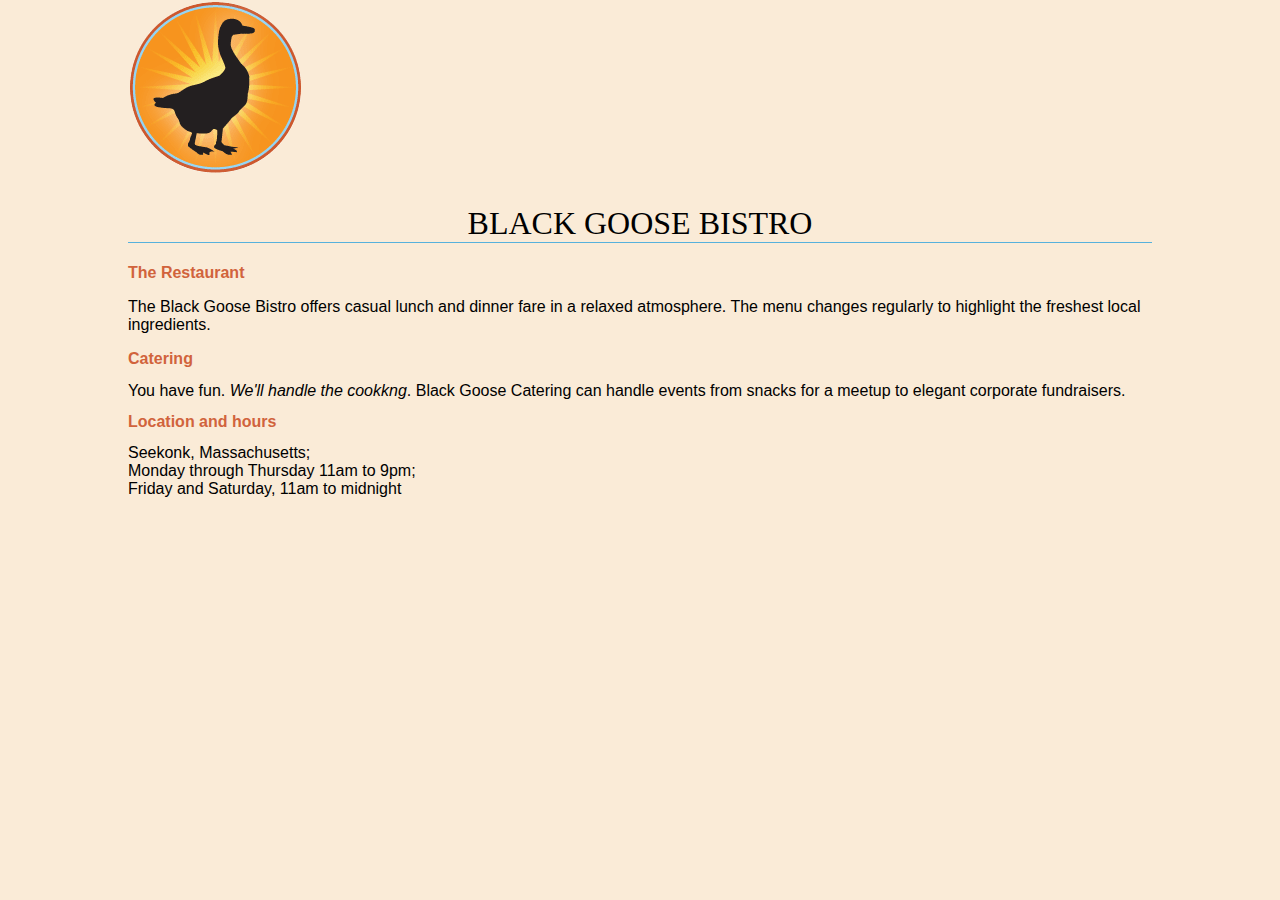
<file: index.html>
<html lang="eng">
<head>
  <meta charset="utf-8">
  <title>Black Goose Bistro</title>
  <style>
    body{
        background-color: antiquewhite;
        margin:0 10%;
        font-family: sans-serif;
    }
    h1{
        text-align: center;
        font-family: serif;
        font-weight: normal;
        text-transform: uppercase;
        border-bottom: 1px solid #57b1dc;
        margin-top:30px;
    }
    h2{
        color:#d1633c;
        font-size:1em;
    }

  </style>
</head>
<body>
  <img src="blackgoose.png" alt="logo">
  <h1>Black Goose Bistro</h1>
  <h2>The Restaurant</h2>

  <p>
    The Black Goose Bistro offers casual lunch and dinner fare in a relaxed
    atmosphere. The menu changes regularly to highlight the freshest local
    ingredients.
  </p>

  <h2>Catering</h2>

  You have fun. <em>We'll handle the cookkng</em>. Black Goose Catering can
  handle events from snacks for a meetup to elegant corporate fundraisers.

  <h2>Location and hours</h2>
  Seekonk, Massachusetts;<br>
  Monday through Thursday 11am to 9pm;<br>
  Friday and Saturday, 11am to midnight<br>


</body>
</html>
</file>
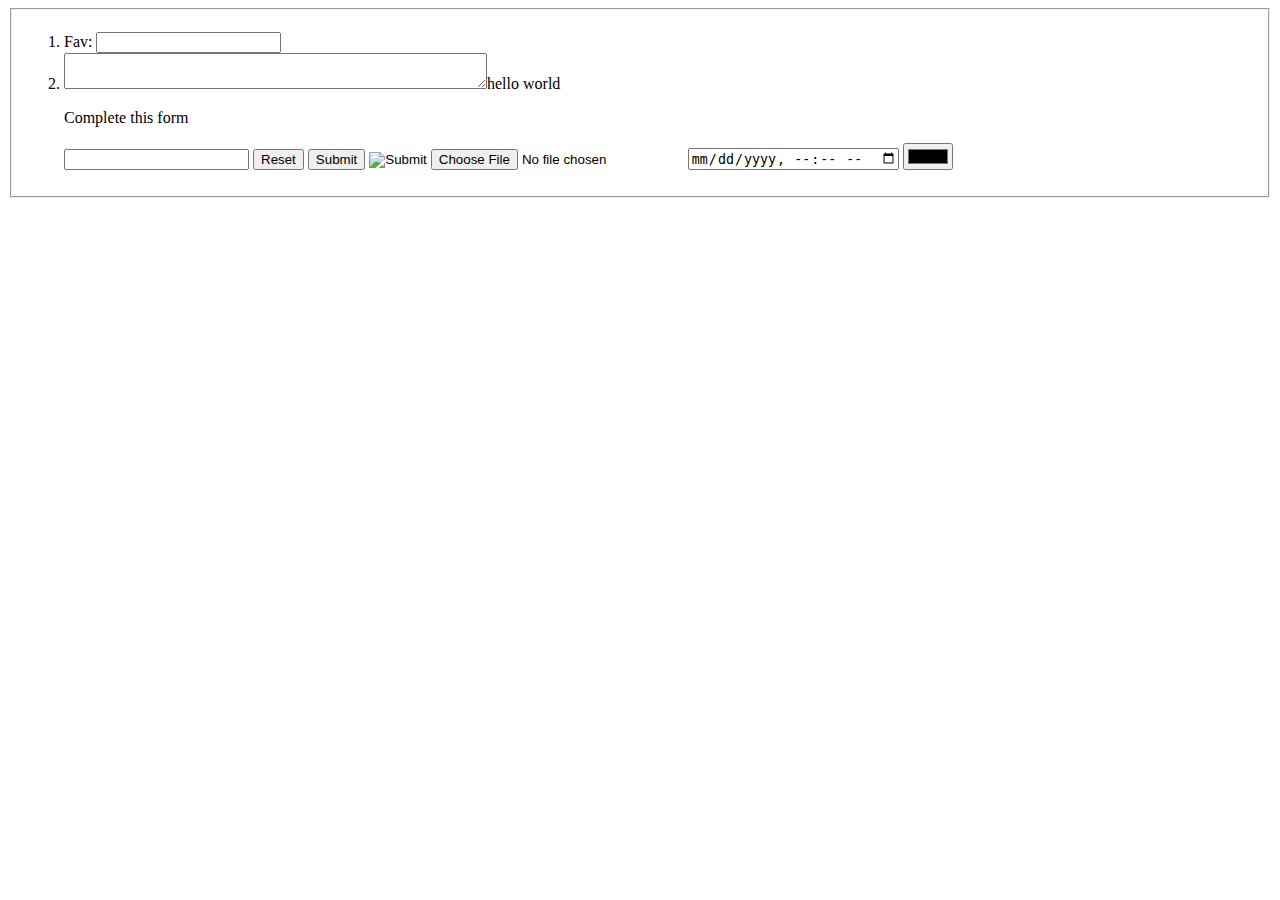
<file: LWD5e_source/LWD5e_materials/ch09/index.html>
<!DOCTYPE html>
<html lang="en">
  <head>
    <meta charset="UTF-8" />
    <meta name="viewport" content="width=device-width, initial-scale=1.0" />
    <title>Document</title>
  </head>
  <body>
    <form>
      <fieldset>
        <ol>
          <li><label>Fav: <input type="url" name="favcolor" maxlength="50"></label></li>
          <li><label><textarea name="var" row="5" cols="50"></textarea>hello world</label></li>
          
          <p>Complete this form</p>
          <input type="text" list="edulevel" name="education">
          <datalist id="edulevel">

            <option value="high school">
            <option value="college">
            <option value="Phd">
          </datalist>
          <input type="reset">
          <input type="submit">
          <input type="image">
          <input type="file">
                <input type="datetime-local">
                <input type="color">
        </ol>
      </fieldset>
    </form>
  </body>
</html>
</file>
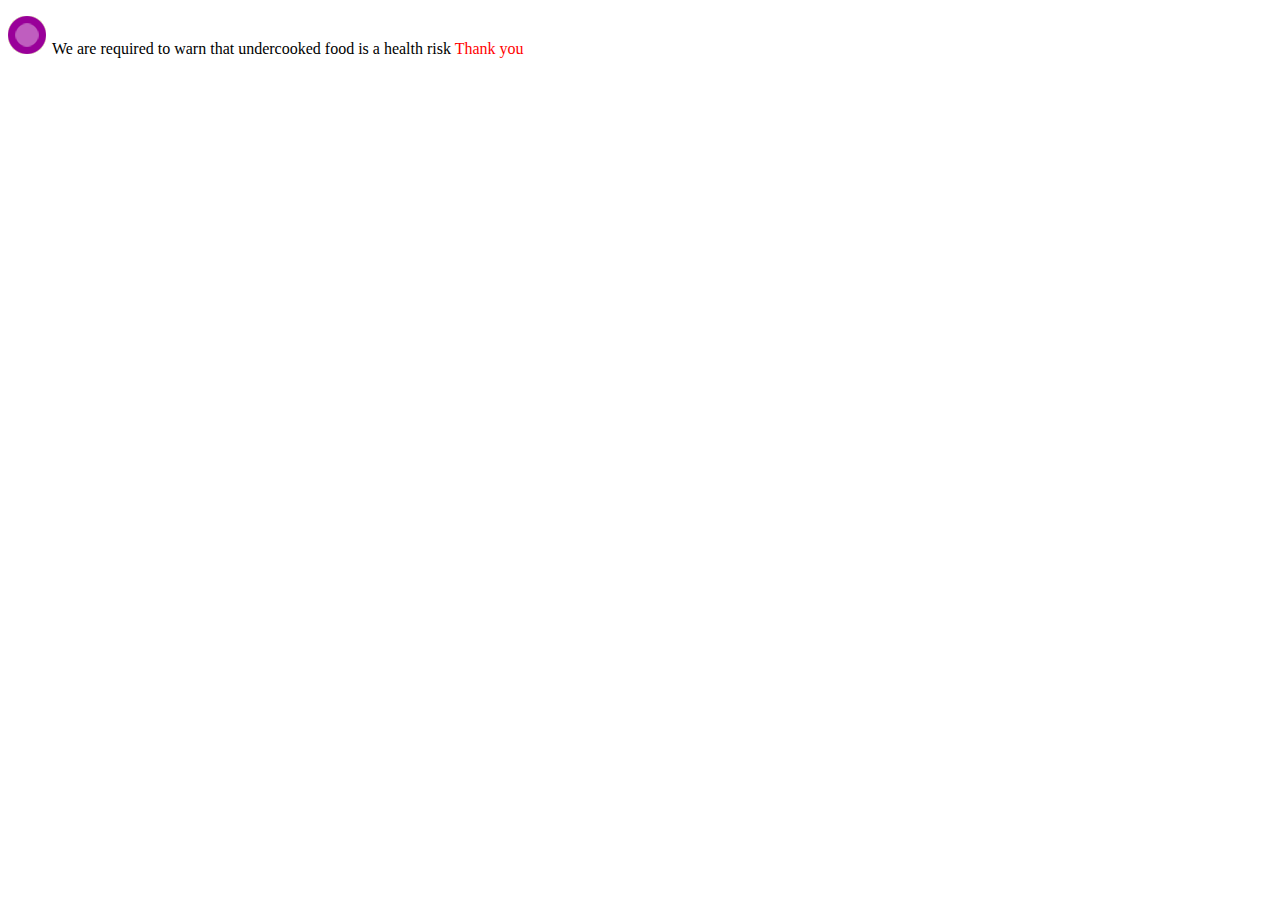
<file: LWD5e_source/LWD5e_materials/ch13/index.html>
<!DOCTYPE html>
<html lang="en">
<head>
    <meta charset="UTF-8">
    <meta name="viewport" content="width=device-width, initial-scale=1.0">
    <title>Document</title>
    <style>
        p.warning::before{
            content:url(images/purpledot.png);
            margin-right:6px;
        }
        p.warning::after{
            content:" Thank you ";
            color:red;
        }
    </style>
</head>

<body>
<p class="warning">We are required to warn that undercooked food is a health risk</p>

</body>
</html>
</file>
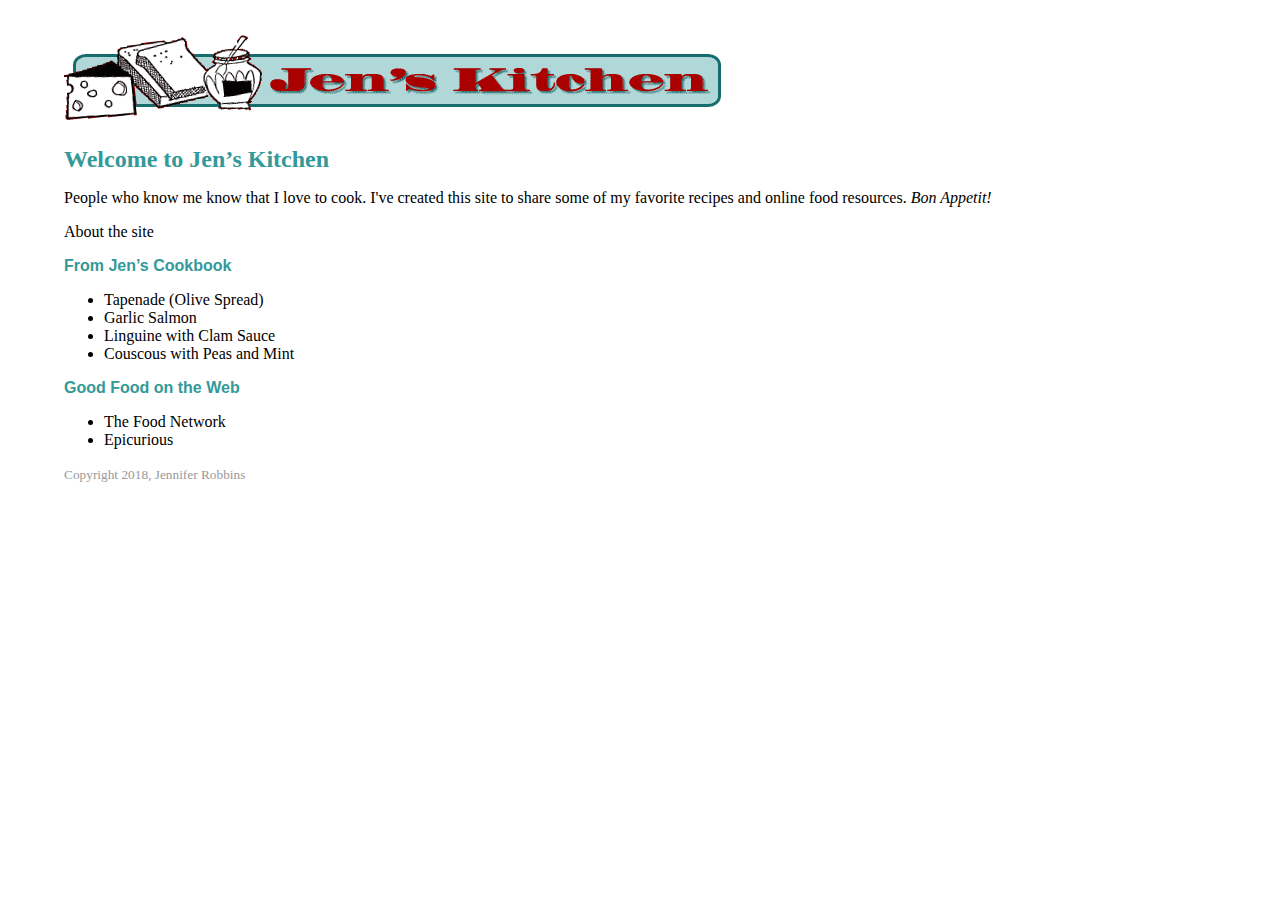
<file: LWD5e_source/LWD5e_materials/ch06/Exercise 6-1 to 6-7/jenskitchen/index.html>
<!DOCTYPE html><html><head><meta charset="utf-8"><title>Jen's Kitchen</title><style>body {	margin: 2em 5%;	font-family: Georgia, "Times New Roman", Times, serif;}h1, h2 {		color: #399;}h1 {	font-size: 1.5em;}h2 {	font-family: Verdana, Geneva, sans-serif;	font-size: 1em;}small {	color: #999;}</style></head><body><img src="images/jenskitchen.gif" alt="Jen's Kitchen banner" width="660" height="94"><h1>Welcome to Jen&rsquo;s Kitchen</h1><p>People who know me know that I love to cook. I've created this site to share some of my favorite recipes and online food resources. <i>Bon Appetit!</i> </p><p>About the site</p><h2>From Jen&rsquo;s Cookbook</h2><ul>  <li>Tapenade (Olive Spread)</li>  <li>Garlic Salmon</li>  <li>Linguine with Clam Sauce</li>  <li>Couscous with Peas and Mint</li></ul><h2>Good Food on the Web</h2><ul>  <li>The Food Network</li>  <li>Epicurious </li></ul><p><small>Copyright 2018, Jennifer Robbins</small></p></body></html>
</file>
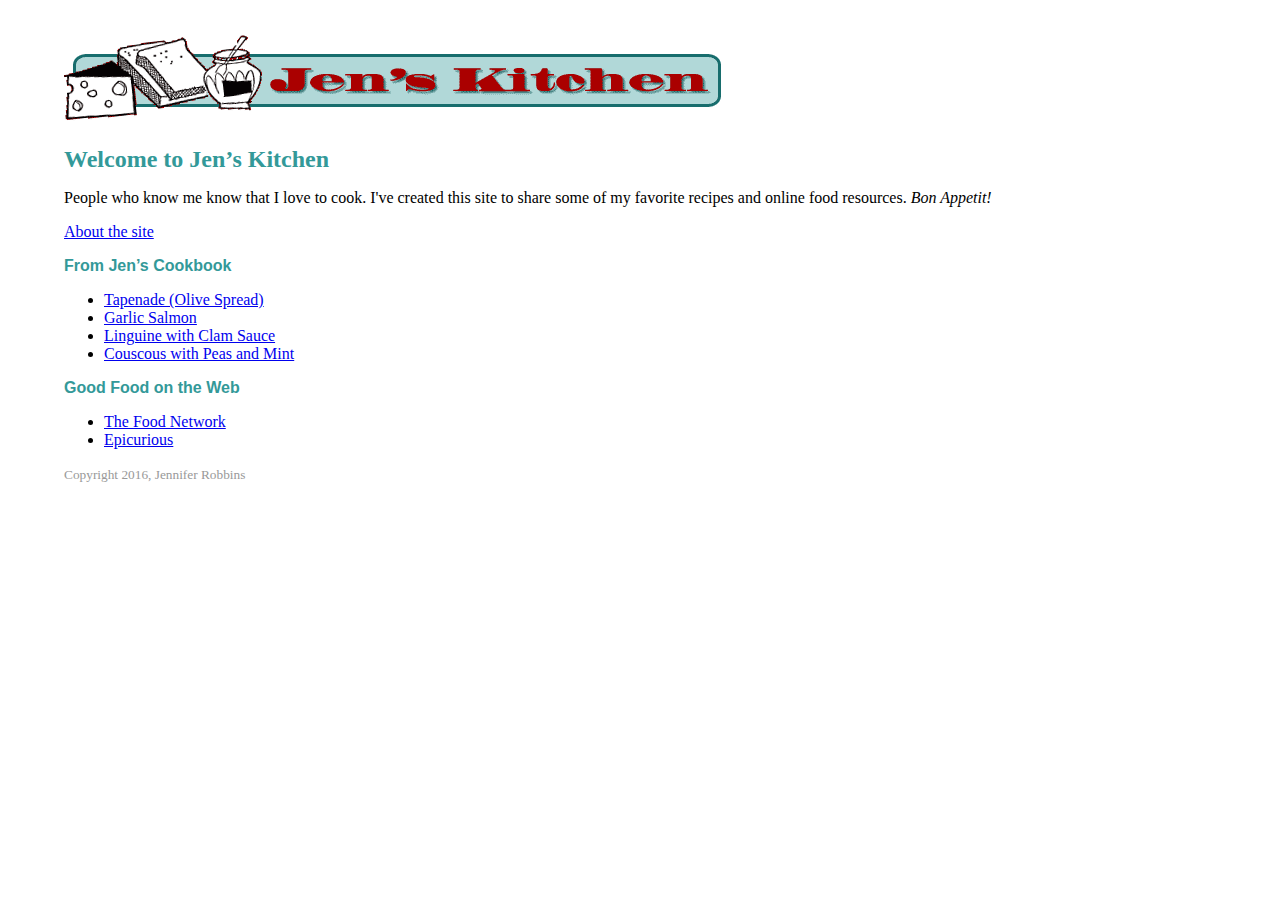
<file: LWD5e_source/LWD5e_materials/ch06/finished exercises/jenskitchen/index.html>
<!DOCTYPE html><html><head><meta charset="utf-8"><title>Jen's Kitchen</title><style>body {	margin: 2em 5%;	font-family: Georgia, "Times New Roman", Times, serif;}h1, h2 {		color: #399;}h1 {	font-size: 1.5em;}h2 {	font-family: Verdana, Geneva, sans-serif;	font-size: 1em;}small {	color: #999;}</style></head><body><img src="images/jenskitchen.gif" alt="Jen's Kitchen banner" width="660" height="94"><h1>Welcome to Jen&rsquo;s Kitchen</h1><p>People who know me know that I love to cook. I've created this site to share some of my favorite recipes and online food resources. <i>Bon Appetit!</i> </p><p><a href="about.html">About the site</a></p><h2>From Jen&rsquo;s Cookbook</h2><ul>  <li><a href="recipes/tapenade.html">Tapenade (Olive Spread)</a></li>  <li><a href="recipes/salmon.html">Garlic Salmon</a></li>  <li><a href="recipes/pasta/linguine.html">Linguine with Clam Sauce</a></li>  <li><a href="recipes/pasta/couscous.html">Couscous with Peas and Mint</a></li></ul><h2>Good Food on the Web</h2><ul>  <li><a href="http://www.foodnetwork.com">The Food Network</a></li>  <li><a href="http://www.epicurious.com">Epicurious</a></li></ul><p><small>Copyright 2016, Jennifer Robbins</small></p></body></html>
</file>
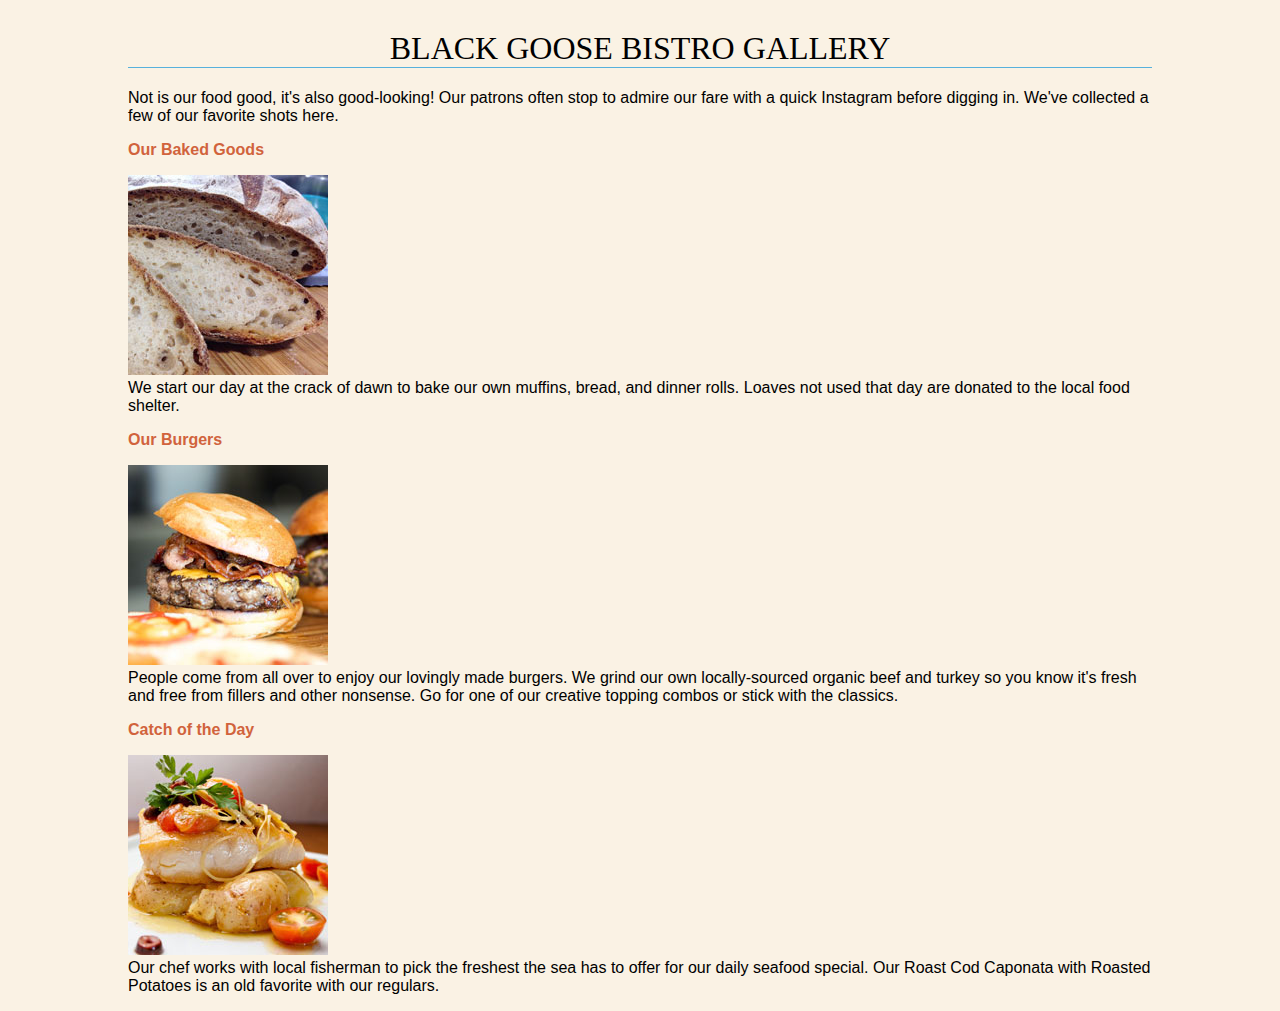
<file: LWD5e_source/LWD5e_materials/ch07/Exercise 07-01/gallery/index.html>
<!DOCTYPE html>
<html>
  <head>
    <meta charset="UTF-8" />
    <title>Black Goose Bistro Gallery</title>
    <style>
      body {
        background-color: #faf2e4;
        margin: 0 10%;
        font-family: sans-serif;
      }

      h1 {
        text-align: center;
        font-family: serif;
        font-weight: normal;
        text-transform: uppercase;
        border-bottom: 1px solid #57b1dc;
        margin-top: 30px;
      }

      h2 {
        color: #d1633c;
        font-size: 1em;
      }
    </style>
  </head>

  <body>
    <h1>Black Goose Bistro Gallery</h1>
    <p>
      Not is our food good, it's also good-looking! Our patrons often stop to
      admire our fare with a quick Instagram before digging in. We've collected
      a few of our favorite shots here.
    </p>

    <h2>Our Baked Goods</h2>
    <p>
      <a href="bread.html"
        ><img
          src="thumbnails/bread-200.jpg"
          alt="close-up of sliced rustic bread" /></a
      ><br />
      We start our day at the crack of dawn to bake our own muffins, bread, and
      dinner rolls. Loaves not used that day are donated to the local food
      shelter.
    </p>

    <h2>Our Burgers</h2>
    <p>
      <a href="burgers.html">
        <img src="thumbnails/burgers-200.jpg" alt="close-up of burgers">
      </a>
      <br>
      People come from all over to enjoy our lovingly made burgers. We grind our
      own locally-sourced organic beef and turkey so you know it's fresh and
      free from fillers and other nonsense. Go for one of our creative topping
      combos or stick with the classics.
    </p>

    <h2>Catch of the Day</h2>
    <p>
      <a href="fish.html"><img src="thumbnails/fish-200.jpg" alt="close-up fish"></a>
      <br>
      Our chef works with local fisherman to pick the freshest the sea has to
      offer for our daily seafood special. Our Roast Cod Caponata with Roasted
      Potatoes is an old favorite with our regulars.
    </p>
  </body>
</html>
</file>
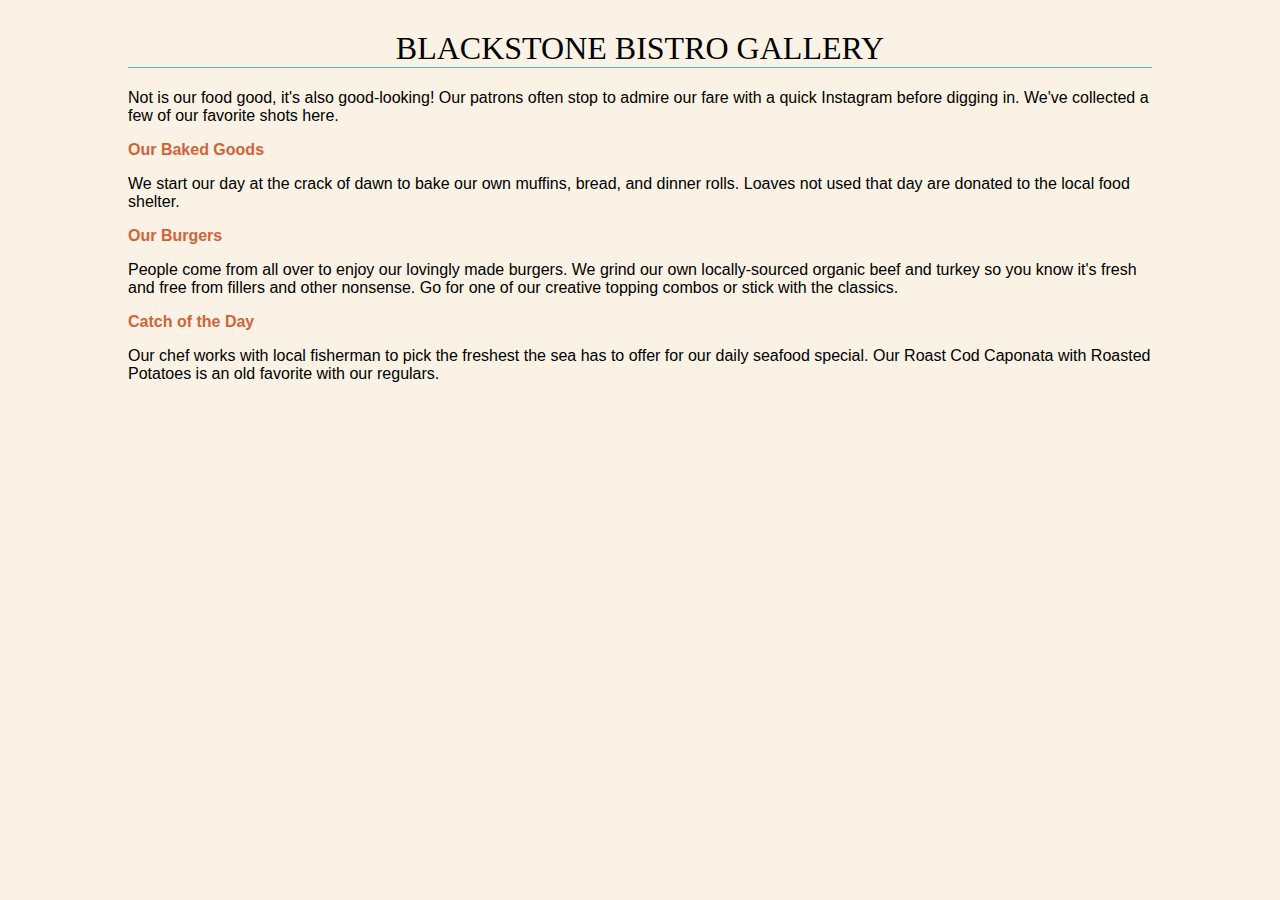
<file: LWD5e_source/LWD5e_materials/ch07/Exercise 07-03/responsivegallery/index.html>
<!doctype html>
<html>
<head>
<meta charset="UTF-8">
<title>Blackstone Bistro Gallery</title>
<meta name="viewport" content="width=device-width, initial-scale=1">
<style>
body {
  background-color: #faf2e4;
  margin: 0 10%;
  font-family: sans-serif;
  }

h1 {
  text-align: center;
  font-family: serif;
  font-weight: normal;
  text-transform: uppercase;
  border-bottom: 1px solid #57b1dc;
  margin-top: 30px;
}

h2 {
  color: #d1633c;
  font-size: 1em;
}
img {
	max-width: 100%;
}
</style>

</head>

<body>


<h1>Blackstone Bistro Gallery</h1>
<p>Not is our food good, it's also good-looking! Our patrons often stop to admire our fare with a quick Instagram before digging in. We've collected a few of our favorite shots here.</p>

<h2>Our Baked Goods</h2>
<p>We start our day at the crack of dawn to bake our own muffins, bread, and dinner rolls. Loaves not used that day are donated to the local food shelter. </p>

<h2>Our Burgers</h2>
<p>People come from all over to enjoy our lovingly made burgers. We grind our own locally-sourced organic beef and turkey so you know it's fresh and free from fillers and other nonsense. Go for one of our creative topping combos or stick with the classics. </p>

<h2>Catch of the Day</h2>
<p>Our chef works with local fisherman to pick the freshest the sea has to offer for our daily seafood special. Our Roast Cod Caponata with Roasted Potatoes is an old favorite with our regulars.</p>



</body>
</html>
</file>
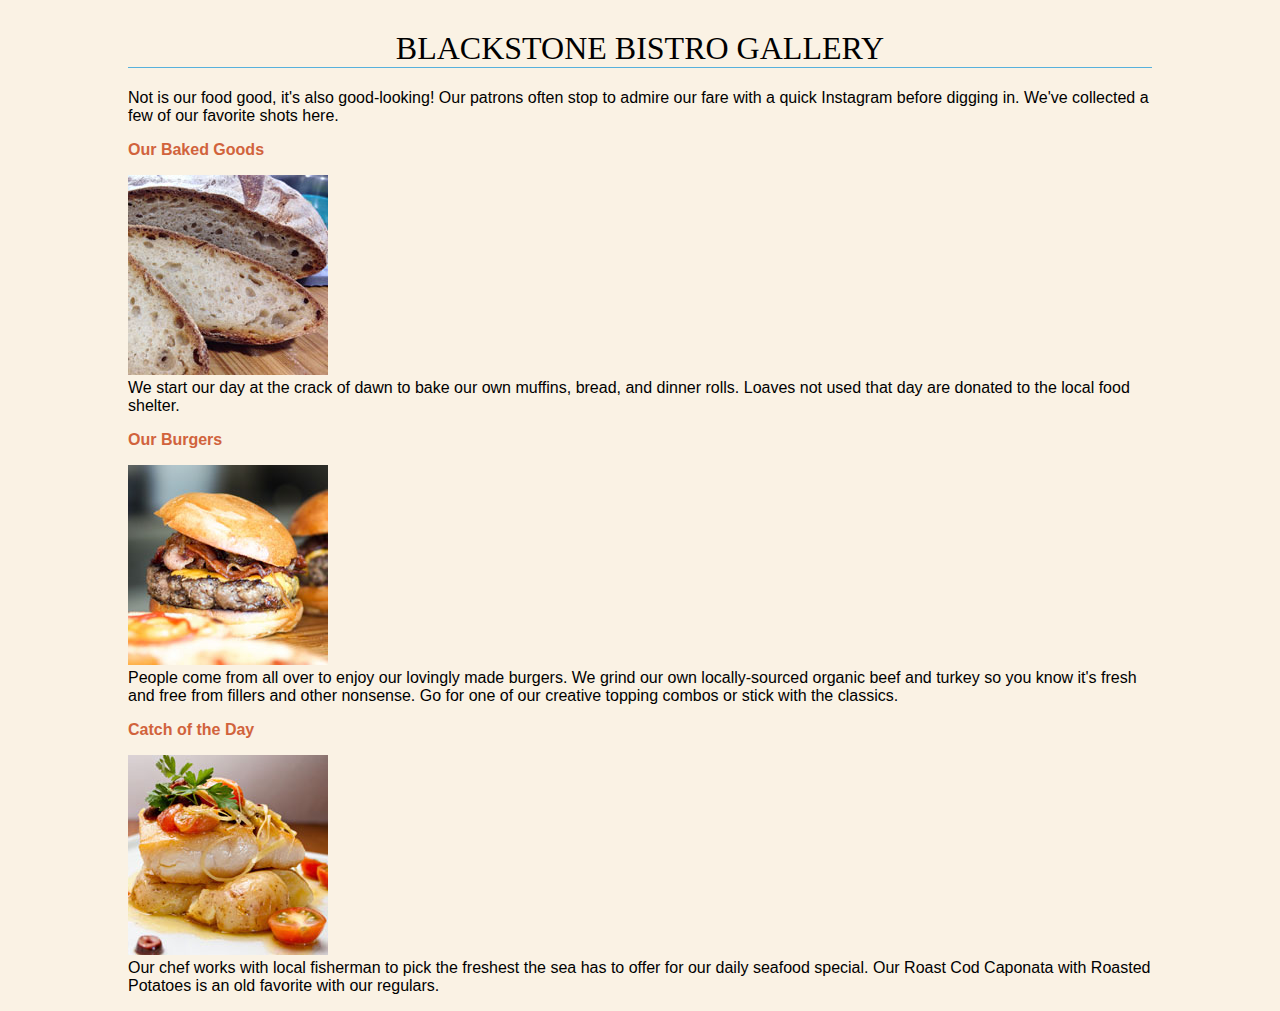
<file: LWD5e_source/LWD5e_materials/ch07/finished exercises/gallery/index.html>
<!doctype html>
<html>
<head>
<meta charset="UTF-8">
<title>Black Goose Bistro Gallery</title>
<style>
body {
  background-color: #faf2e4;
  margin: 0 10%;
  font-family: sans-serif;
  }

h1 {
  text-align: center;
  font-family: serif;
  font-weight: normal;
  text-transform: uppercase;
  border-bottom: 1px solid #57b1dc;
  margin-top: 30px;
}

h2 {
  color: #d1633c;
  font-size: 1em;
}

</style>

</head>

<body>


<h1>Blackstone Bistro Gallery</h1>
<p>Not is our food good, it's also good-looking! Our patrons often stop to admire our fare with a quick Instagram before digging in. We've collected a few of our favorite shots here.</p>

<h2>Our Baked Goods</h2>
<p><a href="bread.html"><img src="thumbnails/bread-200.jpg" alt="close-up of sliced rustic bread" width="200" height="200"></a><br>
We start our day at the crack of dawn to bake our own muffins, bread, and dinner rolls. Loaves not used that day are donated to the local food shelter. </p>

<h2>Our Burgers</h2>
<p><a href="burgers.html"><img src="thumbnails/burgers-200.jpg" alt="juicy burgers on a cutting board" width="200" height="200"></a><br>
People come from all over to enjoy our lovingly made burgers. We grind our own locally-sourced organic beef and turkey so you know it's fresh and free from fillers and other nonsense. Go for one of our creative topping combos or stick with the classics. </p>

<h2>Catch of the Day</h2>
<p><a href="fish.html"><img src="thumbnails/fish-200.jpg" alt="baked fish with potatoes and cherry tomatoes" width="200" height="200"></a><br>
Our chef works with local fisherman to pick the freshest the sea has to offer for our daily seafood special. Our Roast Cod Caponata with Roasted Potatoes is an old favorite with our regulars.</p>



</body>
</html>
</file>
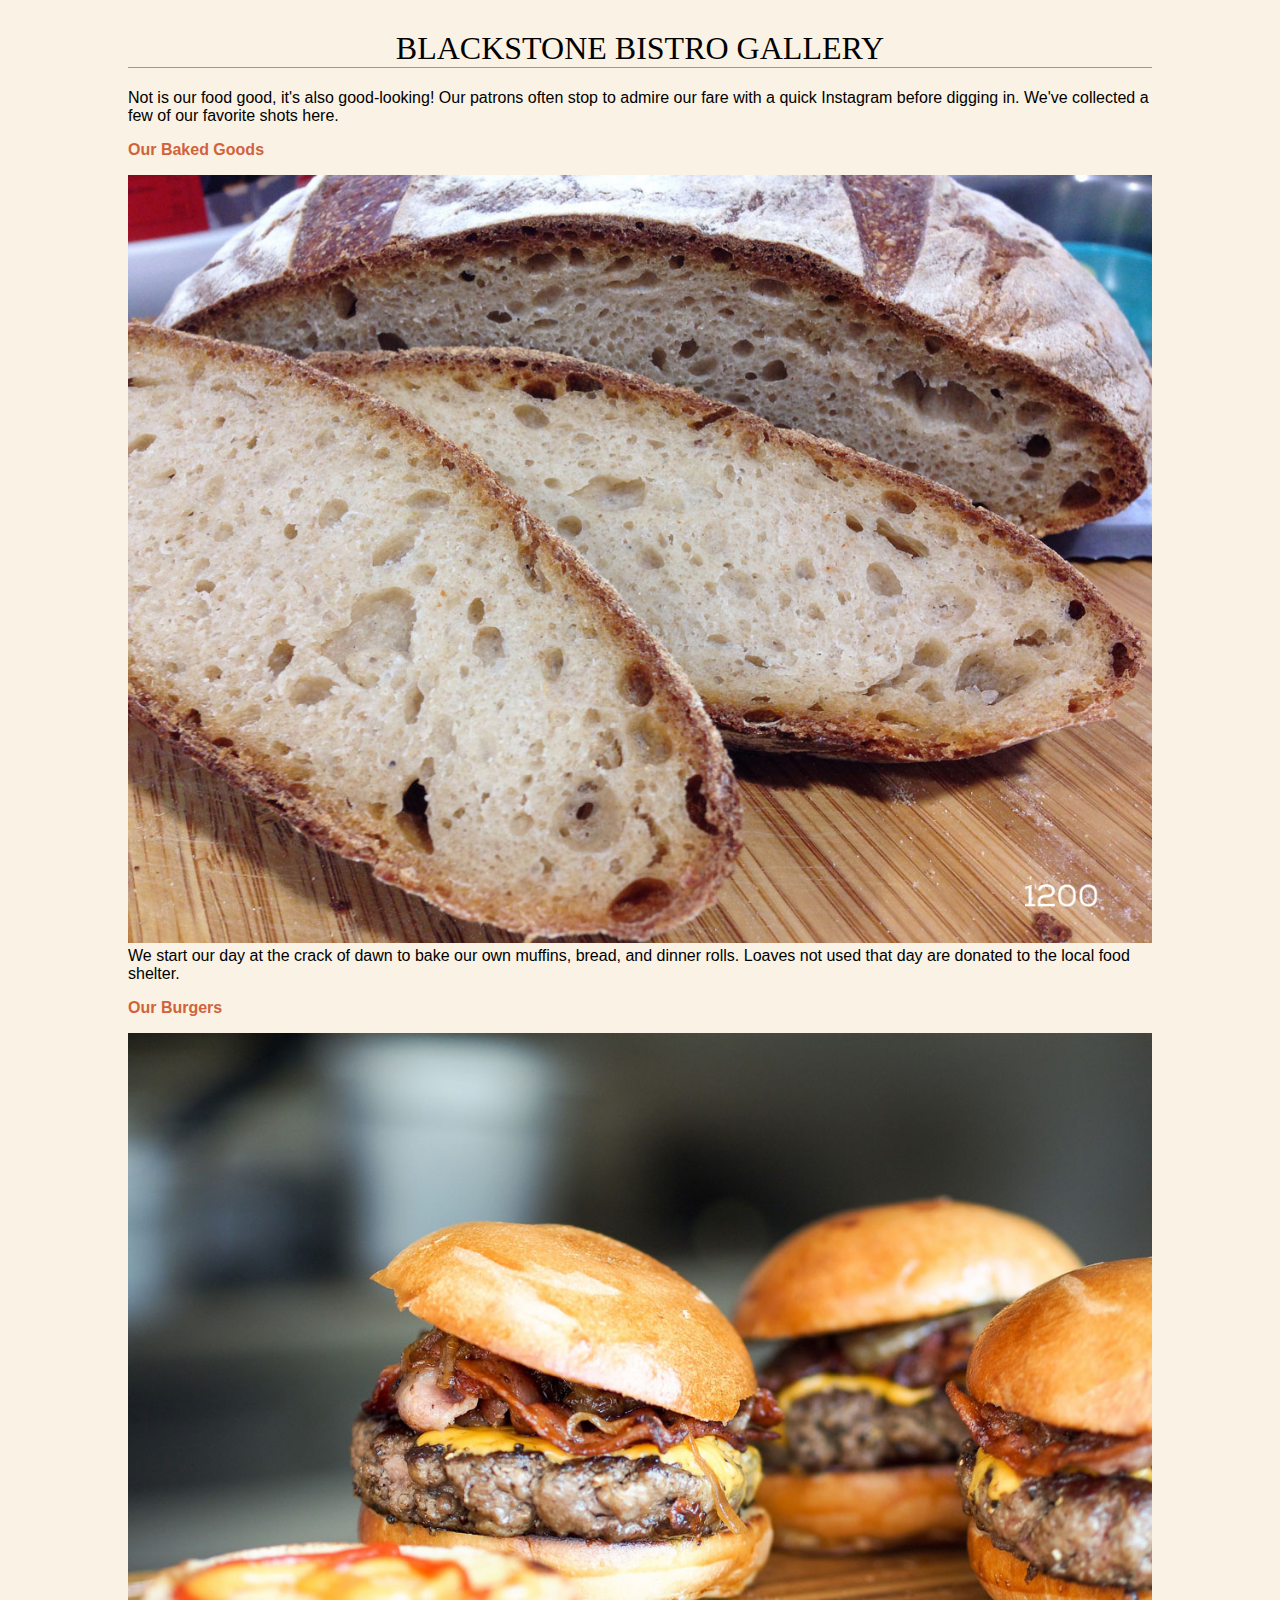
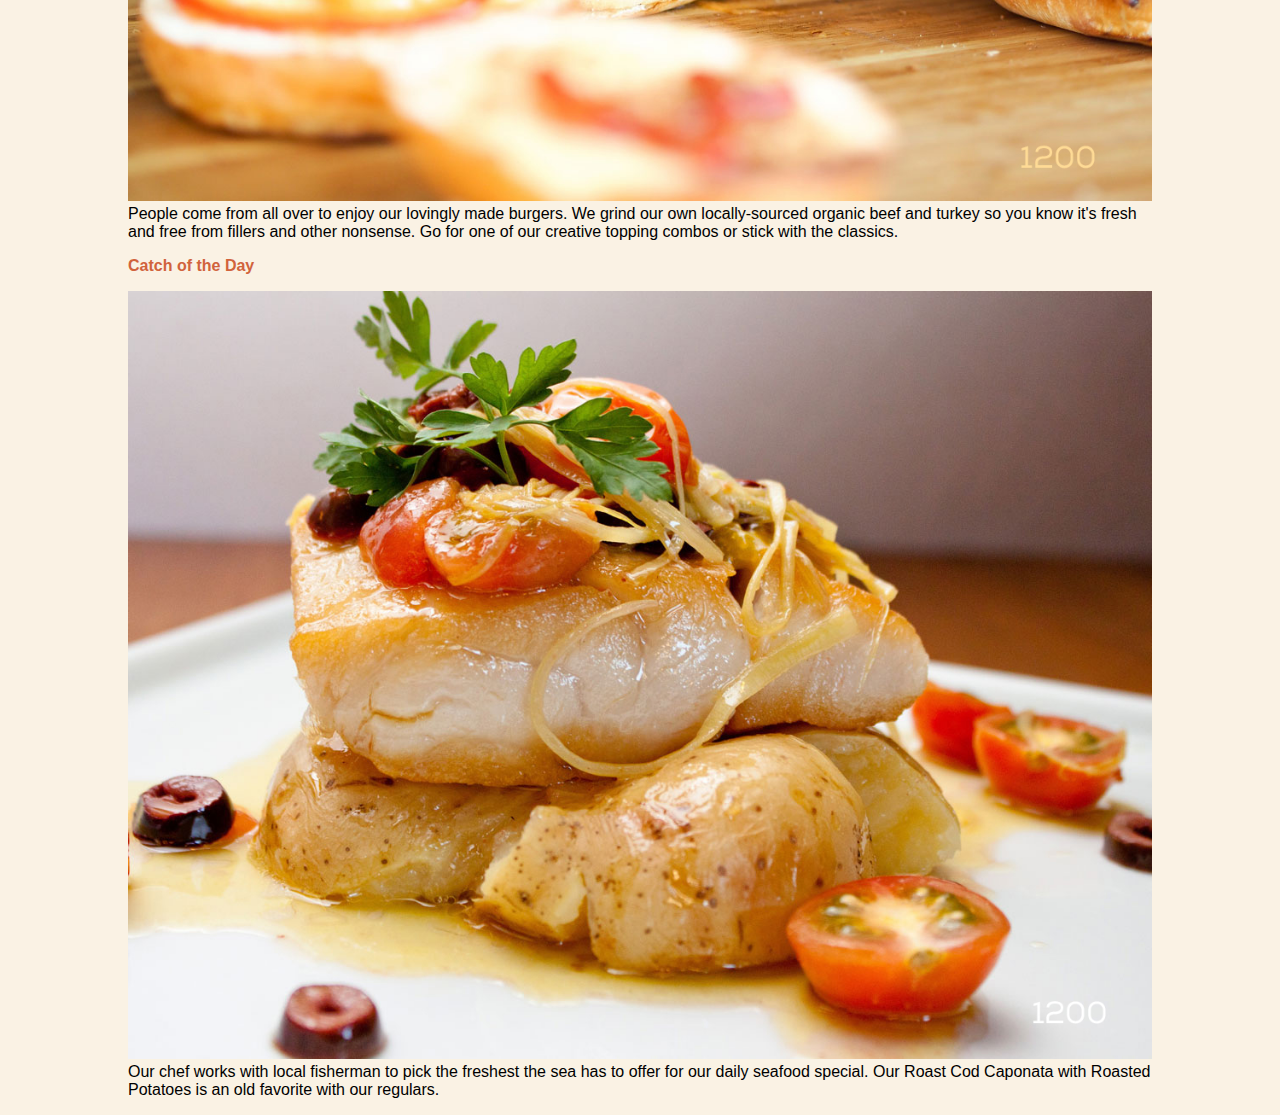
<file: LWD5e_source/LWD5e_materials/ch07/finished exercises/responsivegallery/index.html>
<!doctype html>
<html>
<head>
<meta charset="UTF-8">
<title>Black Goose Bistro Gallery</title>
<meta name="viewport" content="width=device-width, initial-scale=1">
<style>
body {
  background-color: #faf2e4;
  margin: 0 10%;
  font-family: sans-serif;
  }

h1 {
  text-align: center;
  font-family: serif;
  font-weight: normal;
  text-transform: uppercase;
  border-bottom: 1px solid #57b1dc;
  margin-top: 30px;
}

h2 {
  color: #d1633c;
  font-size: 1em;
}
img {
	max-width: 100%;
}
</style>

</head>

<body>


<h1>Blackstone Bistro Gallery</h1>
<p>Not is our food good, it's also good-looking! Our patrons often stop to admire our fare with a quick Instagram before digging in. We've collected a few of our favorite shots here.</p>

<h2>Our Baked Goods</h2>
<p>
<picture>
  <source media="(min-width: 480px)" srcset="images/bread-800.jpg 800w, images/bread-1200.jpg 1200w" sizes="80vw">
  <img src="images/bread-400.jpg" alt="close-up of sliced rustic bread">
</picture>
<br>We start our day at the crack of dawn to bake our own muffins, bread, and dinner rolls. Loaves not used that day are donated to the local food shelter. </p>

<h2>Our Burgers</h2>
<p>
<picture>
  <source media="(min-width: 480px)" srcset="images/burgers-800.jpg 800w, images/burgers-1200.jpg 1200w" sizes="80vw">
  <img src="images/burgers-400.jpg" alt="juicy burgers on a cutting board">
</picture><br>
People come from all over to enjoy our lovingly made burgers. We grind our own locally-sourced organic beef and turkey so you know it's fresh and free from fillers and other nonsense. Go for one of our creative topping combos or stick with the classics. </p>

<h2>Catch of the Day</h2>
<p>
<picture>
  <source media="(min-width: 480px)" srcset="images/fish-800.jpg 800w, images/fish-1200.jpg 1200w" sizes="80vw">
  <img src="images/fish-400.jpg" alt="baked fish with potatoes and cherry tomatoes">
</picture><br>
Our chef works with local fisherman to pick the freshest the sea has to offer for our daily seafood special. Our Roast Cod Caponata with Roasted Potatoes is an old favorite with our regulars.</p>



</body>
</html>
</file>
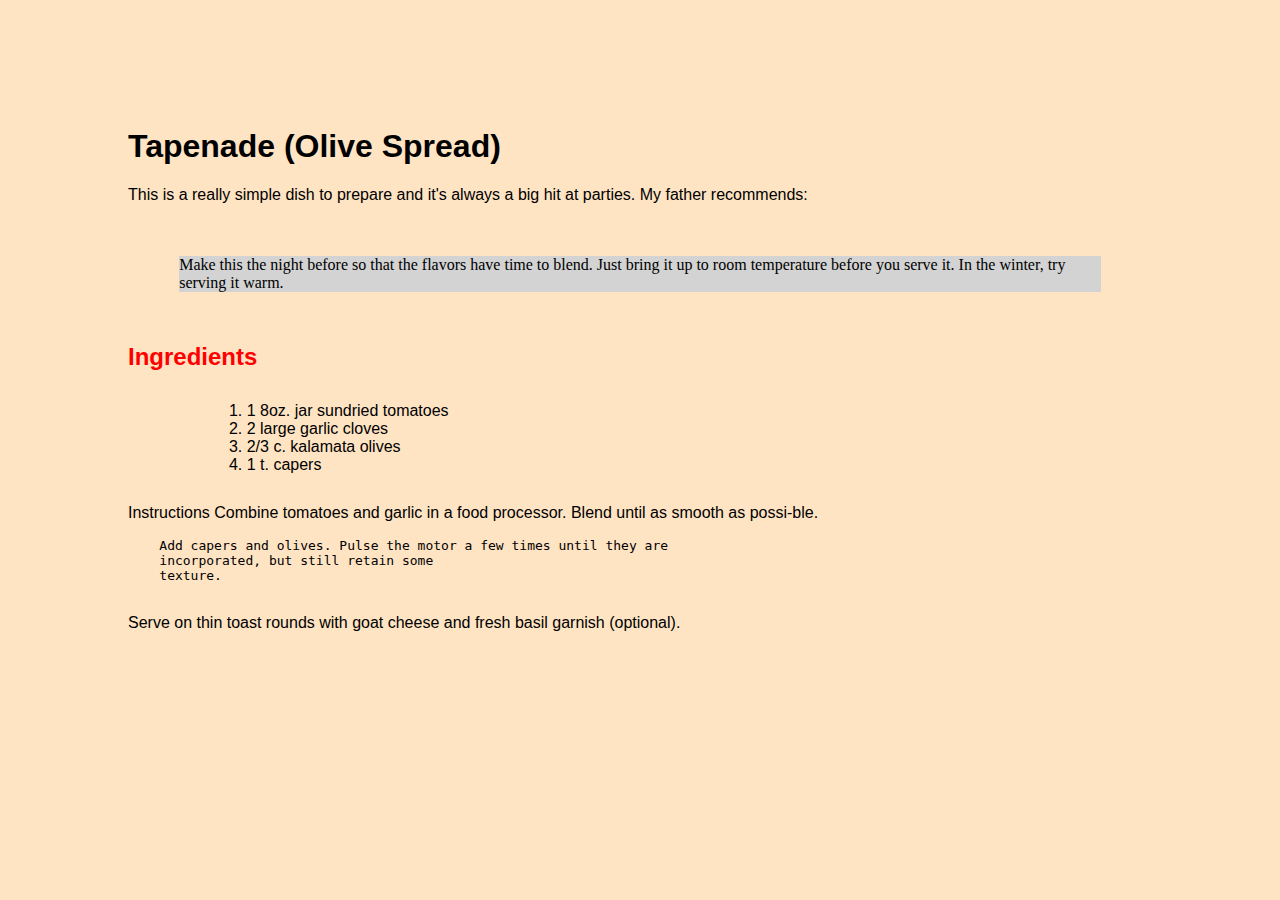
<file: exercise_05-01_text.html>
<!DOCTYPE html>
<html lang="en">
  <head>
    <meta charset="UTF-8" />
    <meta name="viewport" content="width=device-width, initial-scale=1.0" />
    <title>marking up the recipe</title>
    <style>
        body{
            margin: 10%;
            background-color:bisque;
            font-family: sans-serif;
            font-size:1em
        }
        blockquote{
            background-color: lightgrey;
            margin:5%;
            font-family: 'Times New Roman', Times, serif;
            stroke-width: 3rem;
        }
        h2{
            color:red;
        }
        ol{
            margin:3%
        }
        ol li{
            margin-left: 3em;
        }
    </style>
  </head>
  <body>
    <h1>Tapenade (Olive Spread)</h1>

    <p>This is a really simple dish to prepare and it's always a big hit at
    parties. My father recommends:</p>

    

    <blockquote>Make this the night before so that the flavors have time to blend. Just
      bring it up to room temperature before you serve it. In the winter, try
      serving it warm.</blockquote>

    <h2>Ingredients</h2>

    <ol>
      <li>1 8oz. jar sundried tomatoes</li>
      <li>2 large garlic cloves</li>
      <li>2/3 c. kalamata olives</li>
      <li>1 t. capers</li>
    </ol>
    <p>
    Instructions Combine tomatoes and garlic in a food processor. Blend until as
    smooth as possi-ble.</p> 
    
    <pre>
    Add capers and olives. Pulse the motor a few times until they are 
    incorporated, but still retain some 
    texture. 
    </pre>
    <p>
    Serve on thin
    toast rounds with goat cheese and fresh basil garnish (optional).
    <p>
  </body>
</html>
</file>
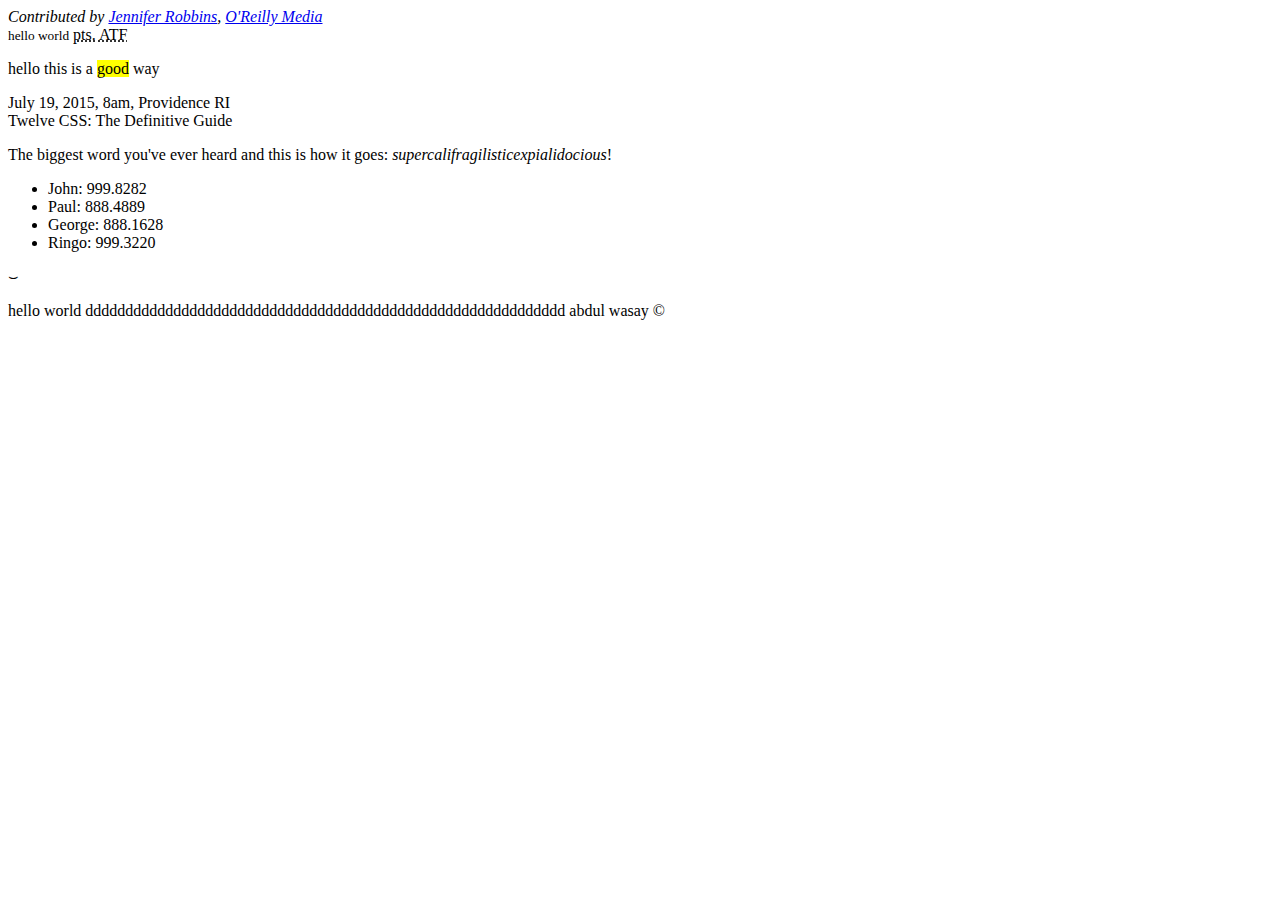
<file: playground.html>
<!DOCTYPE html>
<html lang="en">
<head>
    <meta charset="UTF-8">
    <meta name="viewport" content="width=<device-width>, initial-scale=1.0">
    <title>Document</title>
</head>
<body>
    <address>
        Contributed by <a href="../authors/robbins/">Jennifer Robbins</a>,
        <a href="http://www.oreilly.com/">O'Reilly Media</a>
        </address>
        <small>hello world</small>
        <abbr title="Points">pts.</abbr>
        <abbr title="American Type Founders">ATF</abbr>
        <p>hello this is a <mark>good</mark> way</p>
        <time datetime="yyyymmdd">July 19, 2015, 8am,
            Providence RI</time>
            
<br>
            <data value="12">Twelve</data>
<data value="978-1-449-39319-9">CSS: The Definitive Guide</data>

<p>The biggest word you've ever heard and this is how it goes:
    <em>supercali<wbr>fragilistic<wbr>expialidocious</em>!</p>

    <ul>
        <li>John: <span class="tel">999.8282</span></li>
        <li>Paul: <span class="tel">888.4889</span></li>
        <li>George: <span class="tel">888.1628</span></li>
        <li>Ringo: <span class="tel">999.3220</span></li>
        </ul>
        <p>&smile;</p>
        hello world dddddddddddddddddddddddddddddddddddddddddddddddddddddddddddd abdul&nbsp;wasay
</body>
</html>&copy;
</file>
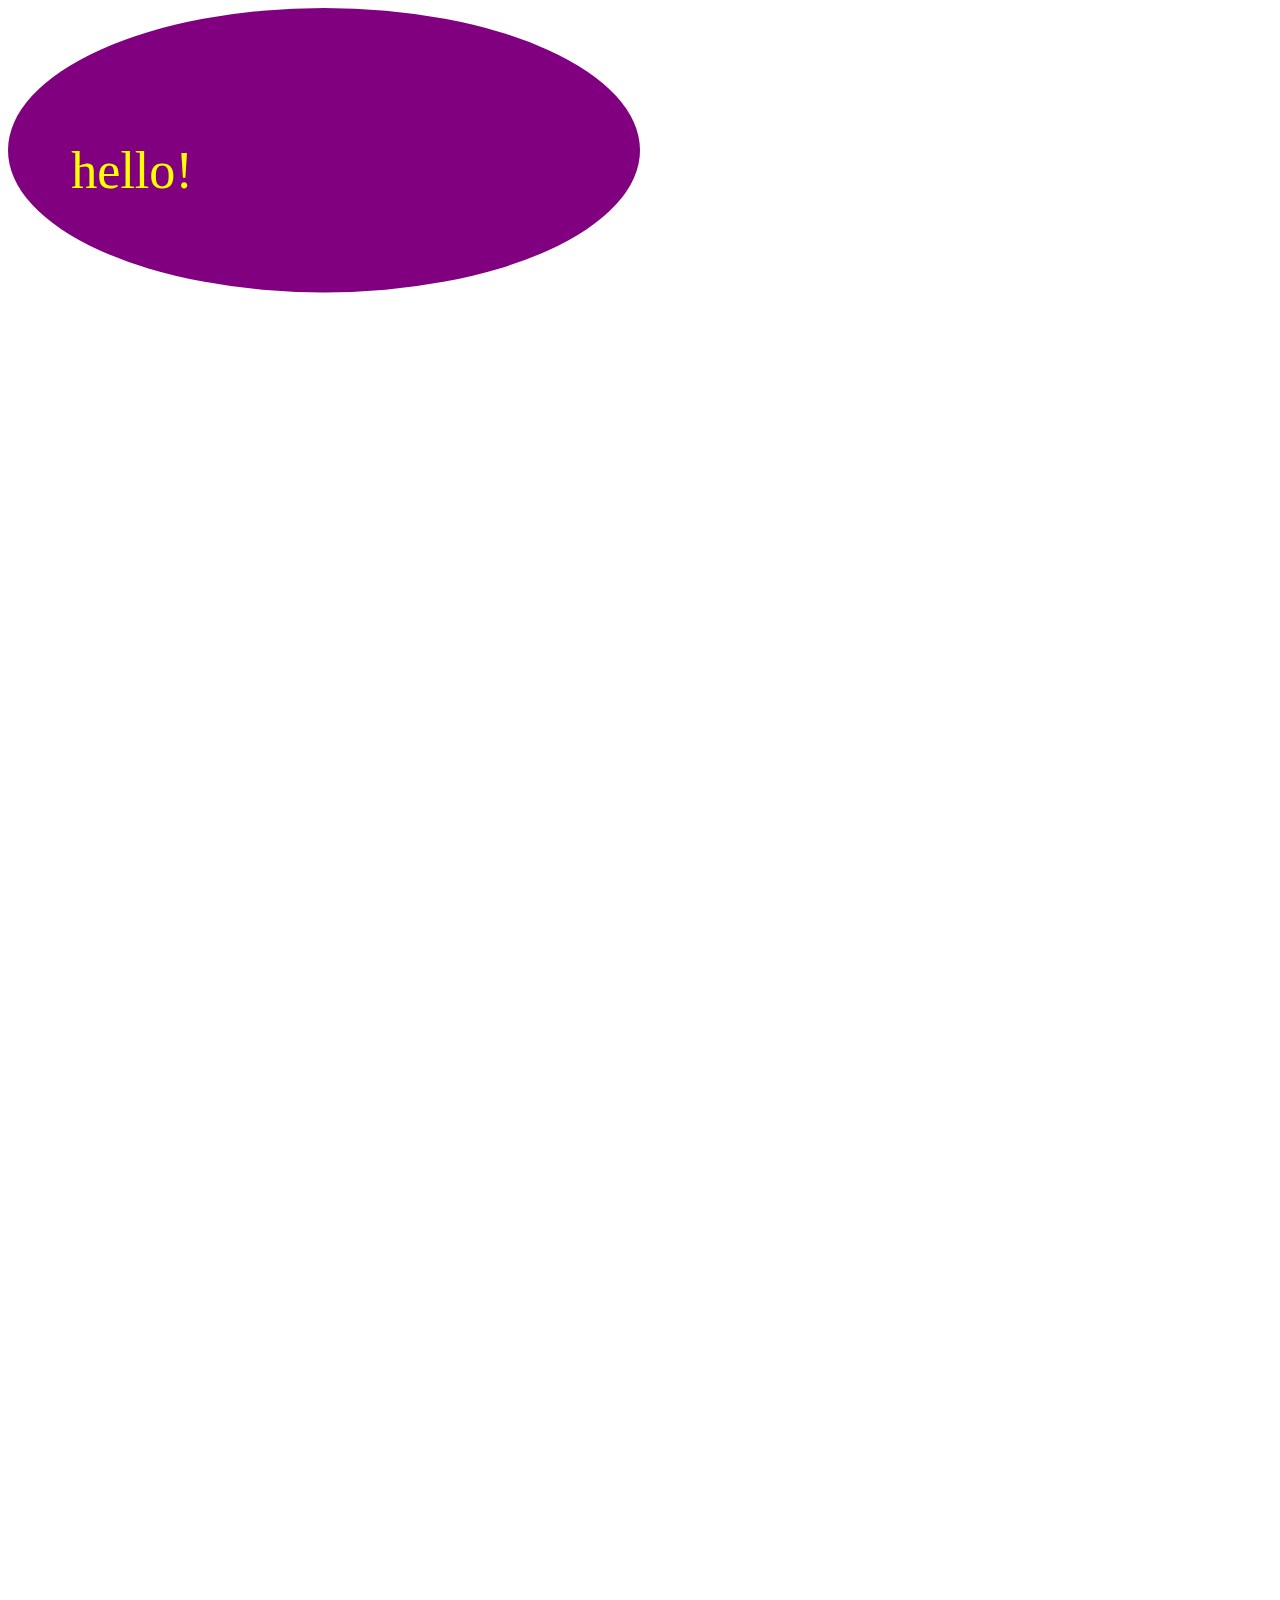
<file: LWD5e_source/test.html>
<!DOCTYPE html>
<html lang="en">
<head>
    <meta charset="UTF-8">
    <meta name="viewport" content="width=device-width, initial-scale=1.0">
    <title>Document</title>
</head>
<body>
    
    <svg xmlns="http://www.w3.org/2000/svg" viewBox="0 0 800 1000">
        <rect width="400" height="180" fill="purple" rx="200" ry="200"/>
        <text x="40" y="114" fill="yellow" font-family="'Verdana'"
        font-size="33">
        hello!
        </text>
        </svg>
    
</body>
</html>
</file>
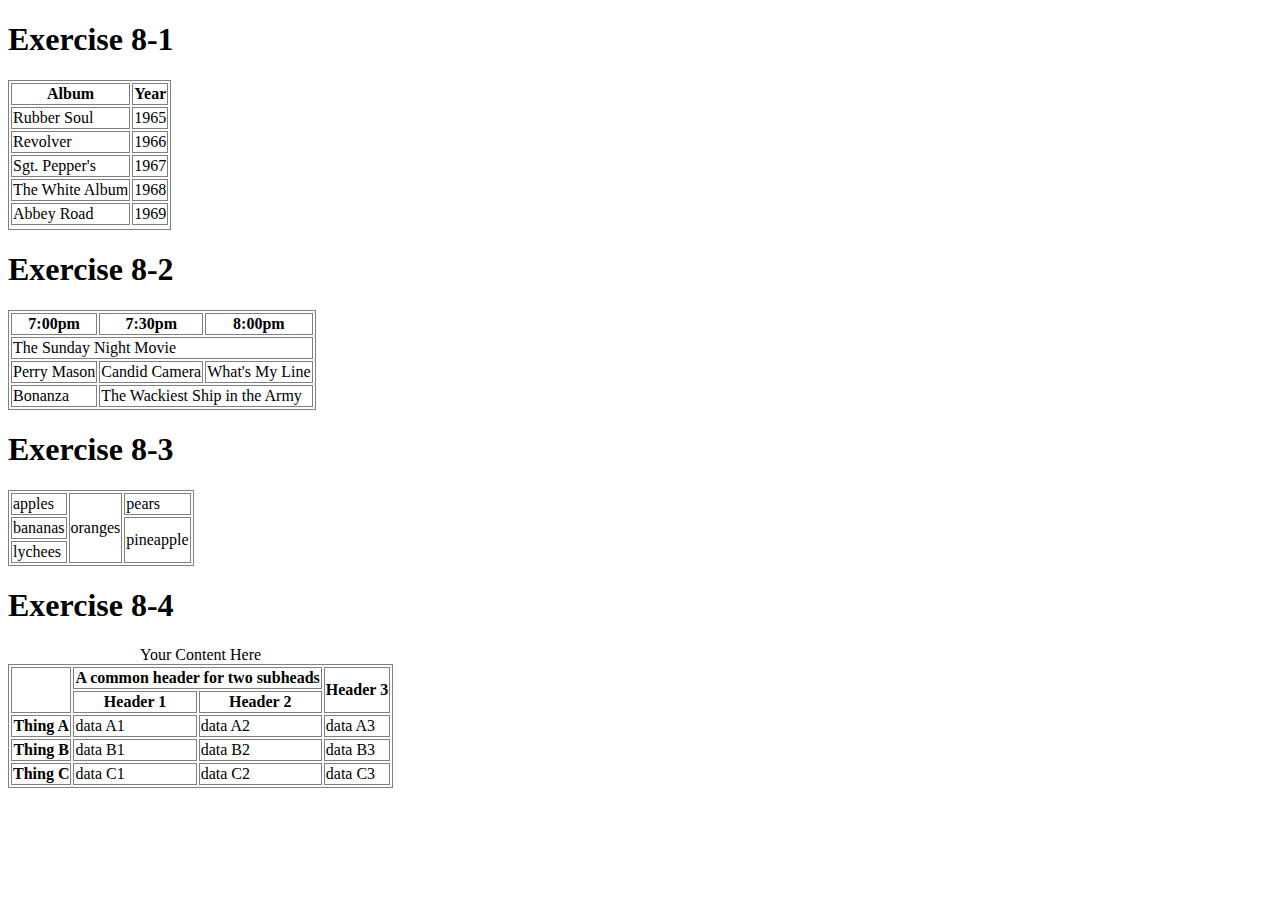
<file: LWD5e_source/LWD5e_materials/ch08/CH08_exercises_finished.html>
<!doctype html>
<html>
<head>
<meta charset="UTF-8">
<title>Untitled Document</title>
<style>
table, td, th {border: 1px solid gray;}
</style>
</head>

<body>


<h1>Exercise 8-1</h1>
<table>
<tr>
  <th>Album</th>
  <th>Year</th>
</tr>
<tr>
  <td>Rubber Soul</td>
  <td>1965</td>
</tr>
<tr>
  <td>Revolver</td>
  <td>1966</td>
</tr>
<tr>
  <td>Sgt. Pepper's</td>
  <td>1967</td>
</tr>
<tr>
  <td>The White Album</td>
  <td>1968</td>
</tr>
<tr>
  <td>Abbey Road</td>
  <td>1969</td>
<tr>
</table>


<h1>Exercise 8-2</h1>
<table>
  <tr>
    <th>7:00pm</th><th>7:30pm</th><th>8:00pm</th>
  </tr>
  <tr>
    <td colspan="3">The Sunday Night Movie</td>
  </tr>
  <tr>
    <td>Perry Mason</td>
    <td>Candid Camera</td>
    <td>What's My Line</td>
  </tr>
  <tr>
    <td>Bonanza</td>
    <td colspan="2">The Wackiest Ship in the Army</td>
  </tr>
</table>


<h1>Exercise 8-3</h1>
<table>
  <tr>
    <td>apples</td>
    <td rowspan="3">oranges</td>
    <td>pears</td>
  </tr>
  <tr>
    <td>bananas</td>
    <td rowspan="2">pineapple</td>
  </tr>
  <tr>
    <td>lychees</td>
  </tr>
</table>

<h1>Exercise 8-4</h1>
<table>
   <caption>Your Content Here</caption>
   <colgroup></colgroup>
   <colgroup span="3"></colgroup>
  <thead>
  <tr>
    <th rowspan="2">&nbsp;</th>
    <th colspan="2">A common header for two subheads</th>
    <th rowspan="2">Header 3</th>
  </tr>
  <tr>
    <th>Header 1</th>
    <th>Header 2</th>
  </tr>
  </thead>
  <tbody>
  <tr>
    <th scope="row">Thing A</th>
    <td>data A1</td>
    <td>data A2</td>
    <td>data A3</td>
  </tr>
  <tr>
    <th scope="row">Thing B </th>
    <td>data B1</td>
    <td>data B2</td>
    <td>data B3</td>
  </tr>
  <tr>
    <th scope="row">Thing C</th>
    <td>data C1</td>
    <td>data C2</td>
    <td>data C3</td>
  </tr>
  </tbody>
</table>

</body>
</html>
</file>
